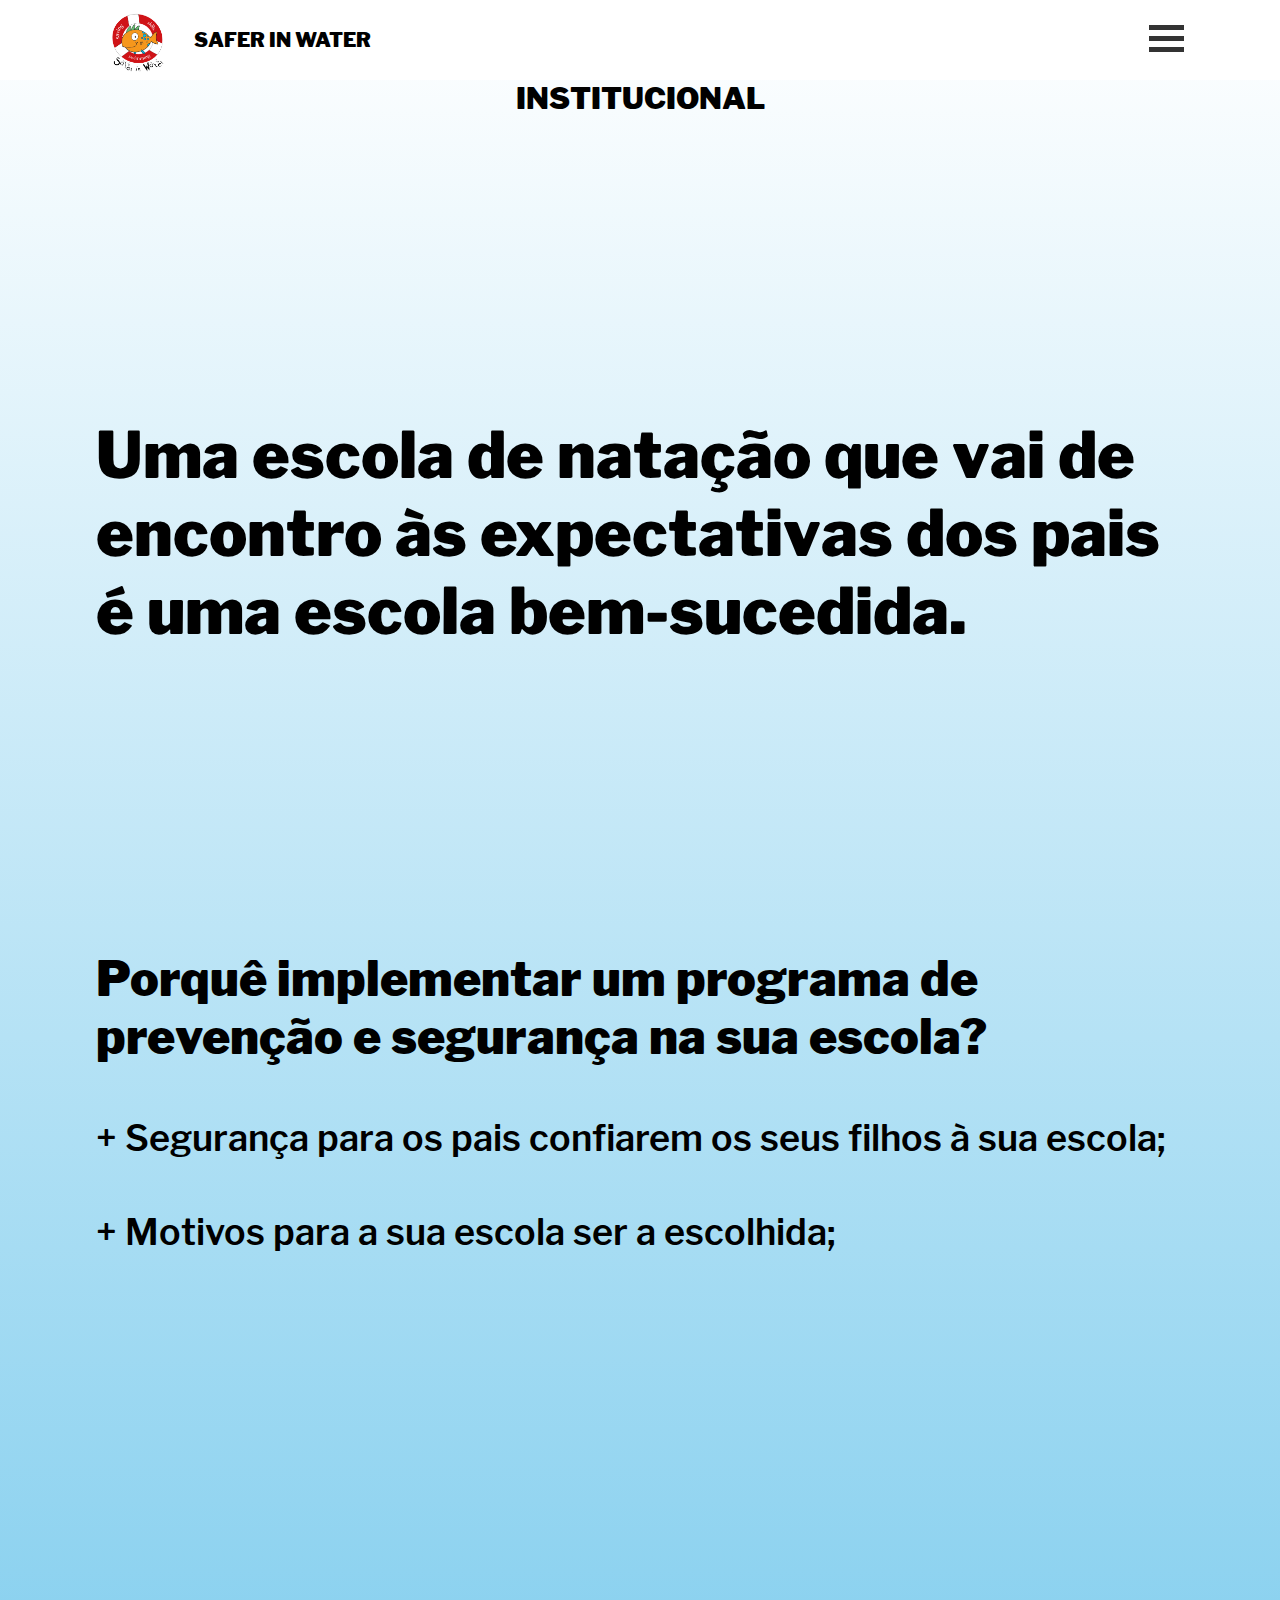
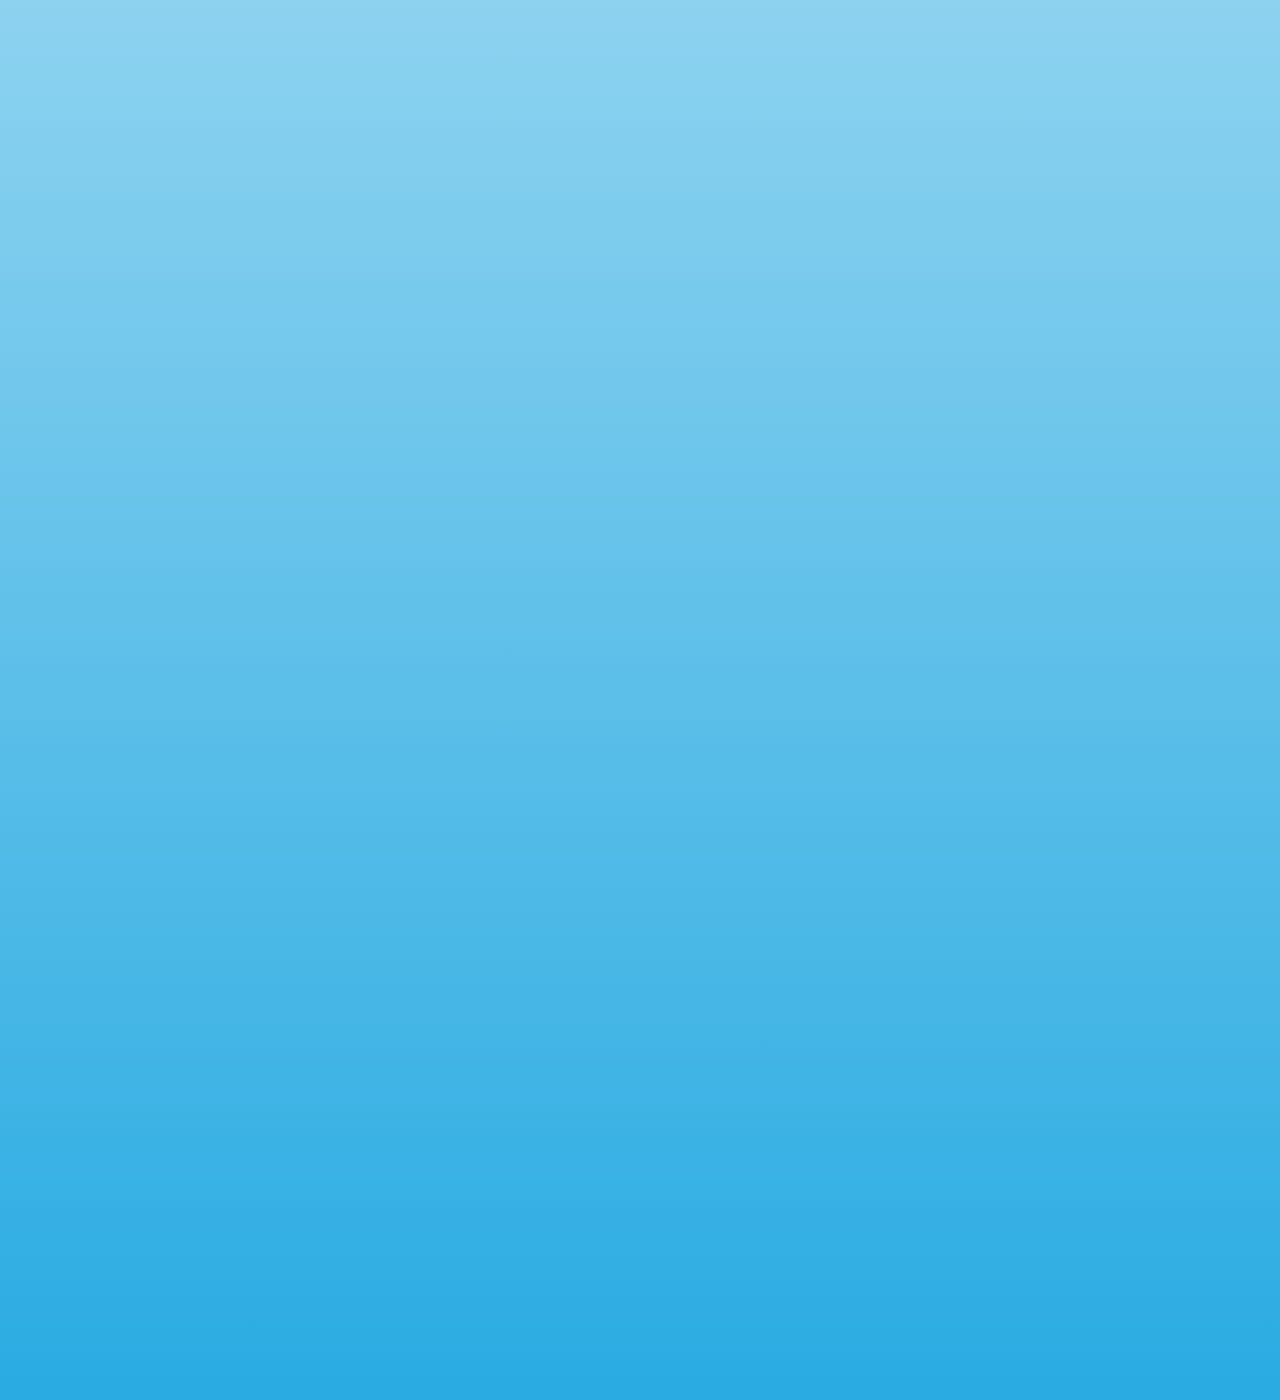
<file: institucional.html>
<!DOCTYPE html>
<html>
    
    <head>
        <meta charset="utf-8">
       <!-- <meta http-equiv="X-UA-Compatible" content="IE=edge"> -->
        <meta name="viewport" content="width=device-width, initial-scale=1.0">
        <title>Safer In Water</title>
        <meta name="SAFER IN WATER">
        <link rel="stylesheet" href="institucional.css">
        <link rel="stylesheet" href="bower_components/aos/dist/aos.css" />
    </head>
    <body>
        <div id="sidenavbar"><a id="pais">PAIS</a><a id="educadores">EDUCADORES</a><a id="institucional">INSTITUCIONAL</a></div>
       <div id="main"> 
        
    
        <div id="barra"><img id="logo" src="siw.png">
            <div id="siw">SAFER IN WATER</div>  
            
            
                <div class="dropdown">
                    
                    
                    
                    
        <!--            <button onclick="myFunction()" class="dropbtn">Dropdown</button>   -->
                    
                    
                    <div class="container" onclick="myFunction(); functiontwo(x)">
                          <div class="bar1"></div>
                          <div class="bar2"></div>
                          <div class="bar3"></div>
                    </div>
                    
                    
                    
                    
                      <div id="myDropdown" class="dropdown-content">
                        <a href="#home">Home</a>
                        <a href="#about">About</a>
                        <a href="#contact">Contact</a>
                      </div>
                </div>
                
        </div>
          
        
            
        <div id="hero">
                <div id="tituloinstitucional">INSTITUCIONAL</div>
            
            <div id="descricaoinstitucional">Uma escola de natação que vai de encontro às expectativas dos pais é uma escola bem-sucedida.</div>
            
            <div id="why">
                <div id="whytitulo">Porquê implementar um programa de prevenção e segurança na sua escola?</div>
                <div id="why01">+ Segurança para os pais confiarem os seus filhos à sua escola;</div>
                <div id="why02">+ Motivos para a sua escola ser a escolhida;</div>
                <div id="why03"></div>
            </div>
            
            
        </div>
            
        </div>
        
        
        <script src="bower_components/aos/dist/aos.js"></script>
        <script>AOS.init();</script>
        <script>
                    /* When the user clicks on the button, 
                    toggle between hiding and showing the dropdown content */
                    function myFunction() {
                        document.getElementById("myDropdown").classList.toggle("show");
                    }

                    // Close the dropdown if the user clicks outside of it
                    window.onclick = function(event) {
                      if (!event.target.matches('.container')) {

                        var dropdowns = document.getElementsByClassName("dropdown-content");
                        var i;
                        for (i = 0; i < dropdowns.length; i++) {
                          var openDropdown = dropdowns[i];
                          if (openDropdown.classList.contains('show')) {
                            openDropdown.classList.remove('show');
                          }
                        }
                      }
                    }
                    </script>
        
                <script>
                function functiontwo(x) {
                    x.classList.toggle("change");
                }
                </script>

        
    

        
    </body>
    
</html>
</file>
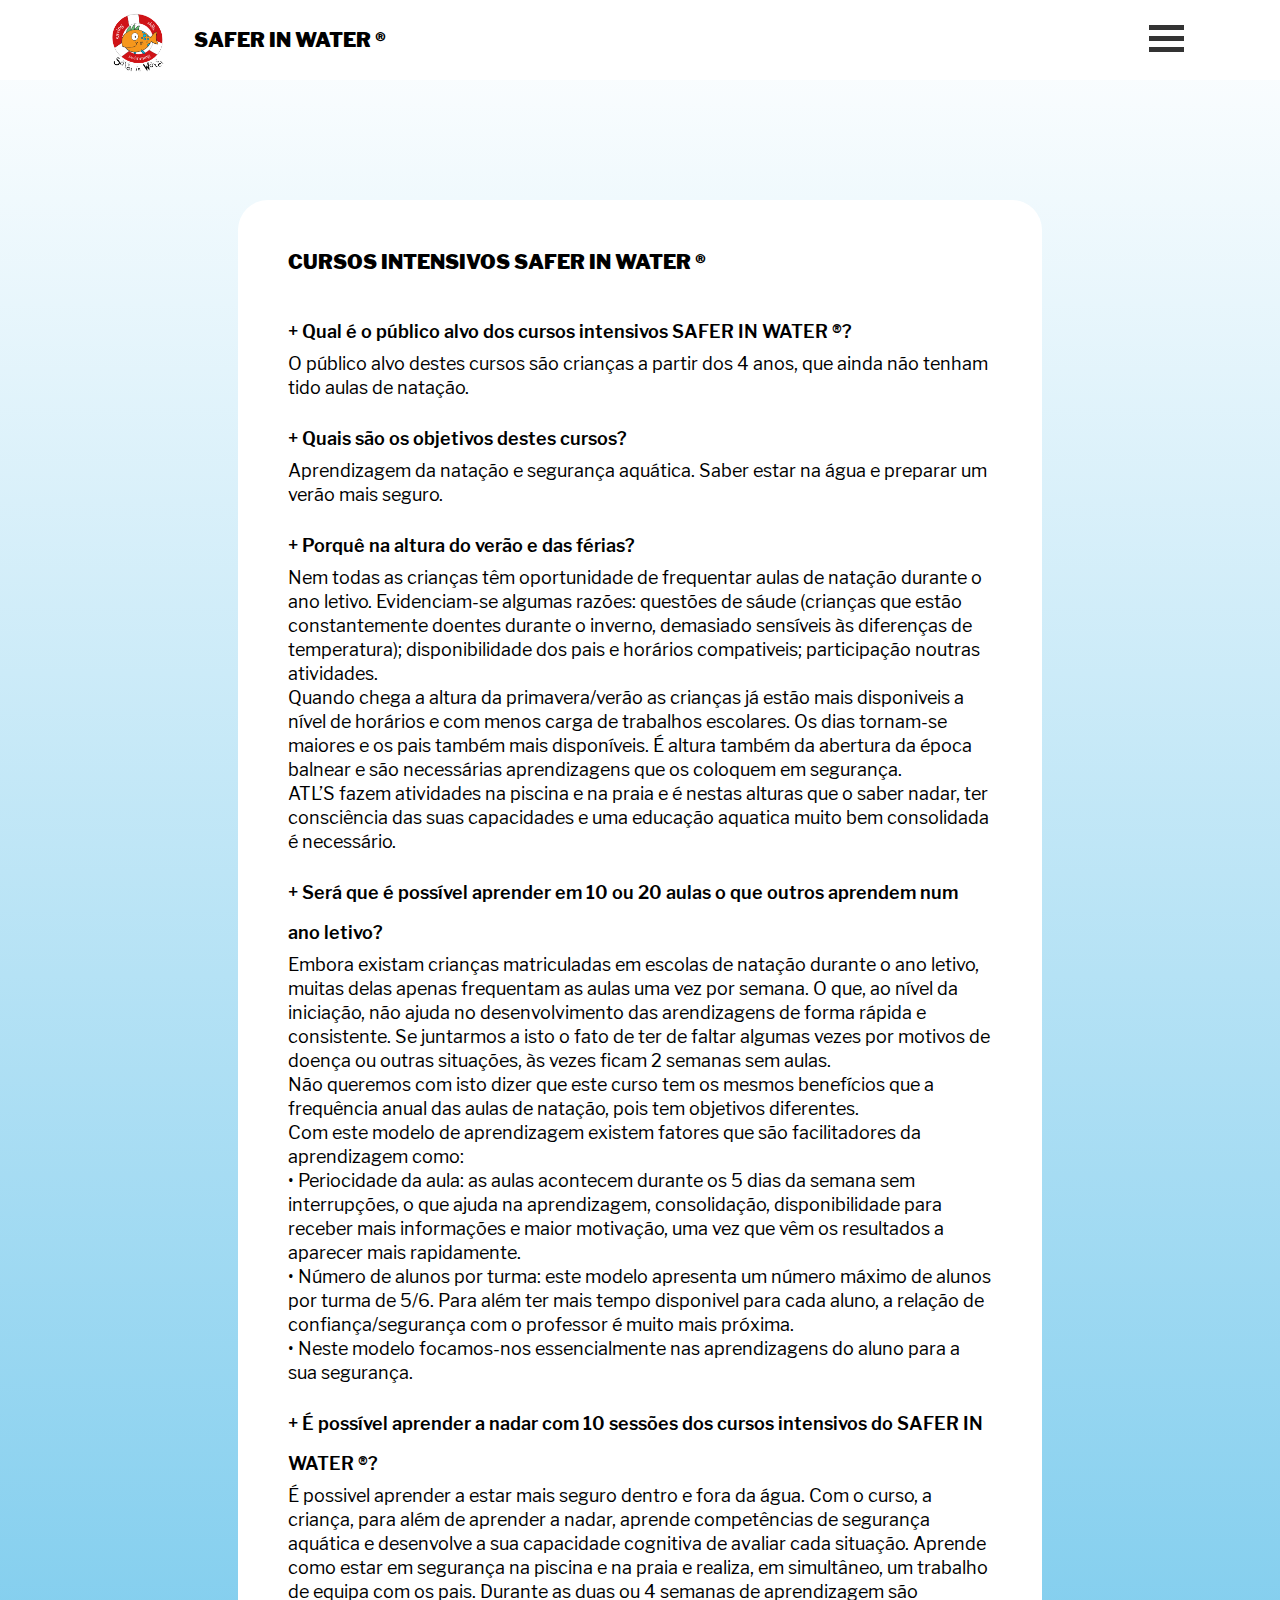
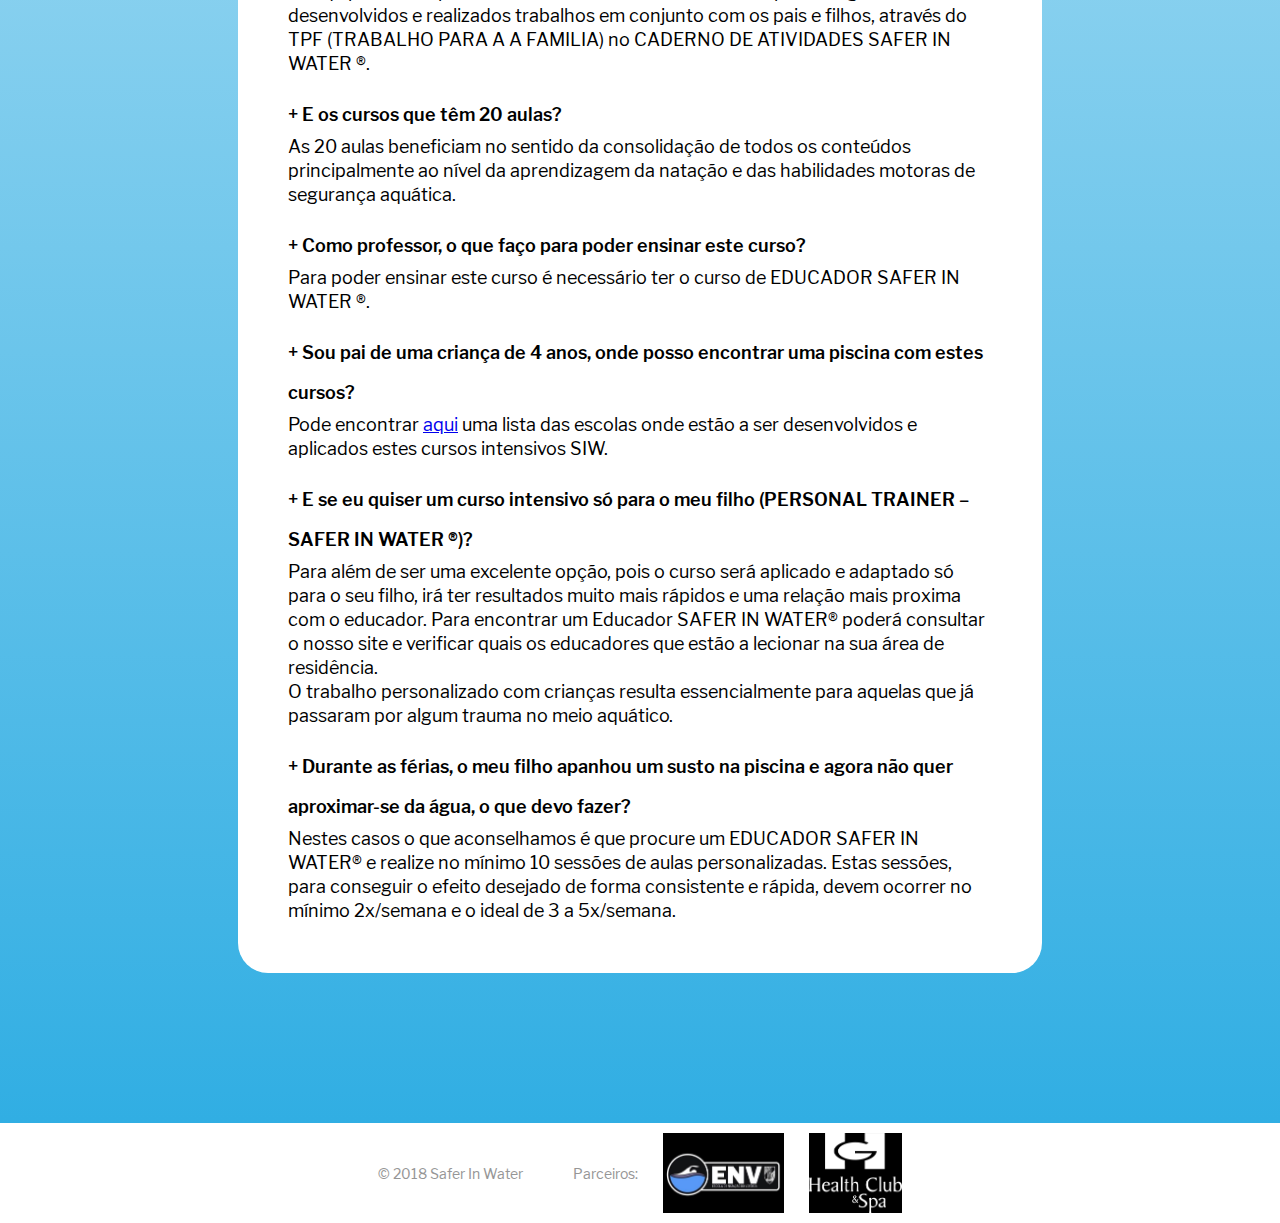
<file: oquesao.html>
<!DOCTYPE html>
<html>
    
    <head>
        <meta charset="utf-8">
       <!-- <meta http-equiv="X-UA-Compatible" content="IE=edge"> -->
        <meta name="viewport" content="width=device-width, initial-scale=1.0">
        <title>Safer In Water ®</title>
        <meta name="SAFER IN WATER®">
        <link rel="stylesheet" href="oquesao.css">
        <link rel="stylesheet" href="bower_components/aos/dist/aos.css" />
         <link rel="icon" type="image/png" href="siw.png">
    </head>
    <body>
        
        
        
    
        <div id="barra"><img id="logo" src="siw.png">
            <div id="siw">SAFER IN WATER ®</div>  
            
            
               <div class="dropdown">
                    
                    
                    
                    
        <!--            <button onclick="myFunction()" class="dropbtn">Dropdown</button>   -->
                    
                    
                    <div class="container" onclick="myFunction(); functiontwo(x)">
                          <div class="bar1"></div>
                          <div class="bar2"></div>
                          <div class="bar3"></div>
                    </div>
                    
                    
                    
                    
                      <div id="myDropdown" class="dropdown-content">
                        <a href="index.html">HOME</a>
                        <p>PROGRAMAS</p>
                        <a href="#pais">+ PAIS</a>
                          <a href="#educadores">+ EDUCADORES</a>
                          <a href="#institucional">+ INSTITUCIONAL</a>
                        <p>CURSOS INTENSIVOS</p>
                          <a href="oquesao.html">+ O QUE SÃO?</a>
                          <a href="#calendario">+ CALENDÁRIO</a>
                          <a href="#sobrenos">SOBRE NÓS</a>
                          <a href="galeria.html">GALERIA</a>
                          <a href="#blog">BLOG</a>
                          <a href="#loja">LOJA</a>
                          <a href="#contactos">CONTACTOS</a>
                      </div>
                </div>
                
        </div>
          
        <div id="main">
        <p1>CURSOS INTENSIVOS SAFER IN WATER ®</p1><br><br><br>
        <p2>+ Qual é o público alvo dos cursos intensivos SAFER IN WATER ®?</p2><br>
        <p3>O público alvo destes cursos são crianças a partir dos 4 anos, que ainda não tenham tido aulas de natação.</p3><br><br>
        <p2>+ Quais são os objetivos destes cursos?</p2><br>
        <p3>Aprendizagem da natação e segurança aquática. Saber estar na água e preparar um verão mais seguro.</p3><br><br>
        <p2>+ Porquê na altura do verão e das férias?</p2><br>
        <p3>Nem todas as crianças têm oportunidade de frequentar aulas de natação durante o ano letivo. Evidenciam-se algumas razões: questões de sáude (crianças que estão constantemente doentes durante o inverno, demasiado sensíveis às diferenças de temperatura); disponibilidade dos pais e horários compativeis; participação noutras atividades. <br> Quando chega a altura da primavera/verão as crianças já estão mais disponiveis a nível de horários e com menos carga de trabalhos escolares. Os dias tornam-se maiores e os pais também mais disponíveis. É altura também da abertura da época balnear e são necessárias aprendizagens que os coloquem em segurança. <br>ATL’S fazem atividades na piscina e na praia e é nestas alturas que o saber nadar, ter consciência das suas capacidades e uma educação aquatica muito bem consolidada é necessário.</p3><br><br>
        <p2>+ Será que é possível aprender em 10 ou 20 aulas o que outros aprendem num ano letivo?</p2><br>
        <p3>Embora existam crianças matriculadas em escolas de natação durante o ano letivo, muitas delas apenas frequentam as aulas uma vez por semana. O que, ao nível da iniciação, não ajuda no desenvolvimento das arendizagens de forma rápida e consistente. Se juntarmos a isto o fato de ter de faltar algumas vezes por motivos de doença ou outras situações, às vezes ficam 2 semanas sem aulas. <br> Não queremos com isto dizer que este curso tem os mesmos benefícios que a frequência anual das aulas de natação, pois tem objetivos diferentes. <br> Com este modelo de aprendizagem existem fatores que são facilitadores da aprendizagem como:<br>•	Periocidade da aula: as aulas acontecem durante os 5 dias da semana sem interrupções, o que ajuda na aprendizagem, consolidação, disponibilidade para receber mais informações e maior motivação, uma vez que vêm os resultados a aparecer mais rapidamente.<br>•	Número de alunos por turma: este modelo apresenta um número máximo de alunos por turma de 5/6. Para além ter mais tempo disponivel para cada aluno, a relação de confiança/segurança com o professor é muito mais próxima. <br>•	Neste modelo focamos-nos essencialmente nas aprendizagens do aluno para a sua segurança. 
</p3><br><br>
        <p2>+ É possível aprender a nadar com 10 sessões dos cursos intensivos do SAFER IN WATER ®?</p2><br>
        <p3>É possivel aprender a estar mais seguro dentro e fora da água. Com o curso, a criança, para além de aprender a nadar, aprende competências de segurança aquática e desenvolve a sua capacidade cognitiva de avaliar cada situação. Aprende como estar em segurança na piscina e na praia e realiza, em simultâneo, um trabalho de equipa com os pais. Durante as duas ou 4 semanas de aprendizagem são desenvolvidos e realizados trabalhos em conjunto com os pais e filhos, através do TPF (TRABALHO PARA A A FAMILIA) no CADERNO DE ATIVIDADES SAFER IN WATER ®.</p3><br><br>
        <p2>+ E os cursos que têm 20 aulas?</p2><br>
        <p3>As 20 aulas beneficiam no sentido da consolidação de todos os conteúdos principalmente ao nível da aprendizagem da natação e das habilidades motoras de segurança aquática.</p3><br><br>
        <p2>+ Como professor, o que faço para poder ensinar este curso?</p2><br>
        <p3>Para poder ensinar este curso é necessário ter o curso de EDUCADOR SAFER IN WATER ®.</p3><br><br>
        <p2>+ Sou pai de uma criança de 4 anos, onde posso encontrar uma piscina com estes cursos?</p2><br>
        <p3>Pode encontrar <a href="#">aqui</a> uma lista das escolas onde estão a ser desenvolvidos e aplicados estes cursos intensivos SIW.</p3><br><br>
        <p2>+ E se eu quiser um curso intensivo só para o meu filho (PERSONAL TRAINER – SAFER IN WATER ®)?</p2><br>
        <p3>Para além de ser uma excelente opção, pois o curso será aplicado e adaptado só para o seu filho, irá ter resultados muito mais rápidos e uma relação mais proxima com o educador. Para encontrar um Educador SAFER IN WATER® poderá consultar o nosso site e verificar quais os educadores que estão a lecionar na sua área de residência. <br>O trabalho personalizado com crianças resulta essencialmente para aquelas que já passaram por algum trauma no meio aquático.
</p3><br><br>
        <p2>+ Durante as férias, o meu filho apanhou um susto na piscina e agora não quer aproximar-se da água, o que devo fazer?</p2><br>
        <p3>Nestes casos o que aconselhamos é que procure um EDUCADOR SAFER IN WATER® e realize no mínimo 10 sessões de aulas personalizadas. Estas sessões, para conseguir o efeito desejado de forma consistente e rápida, devem ocorrer no mínimo 2x/semana e o ideal de 3 a 5x/semana.</p3>
        
        </div>
        <div id="footer">
                <div id="footercontentor">
                <div id="copyright">© 2018 Safer In Water</div>
                <div id="parceiros"><p id="parceirostext">Parceiros:</p><img id="logo1" src="env.jpg"><img id="logo2" src="hoteldeguimaraes.png"></div>
                </div>
            </div>
        
         <script>
                    /* When the user clicks on the button, 
                    toggle between hiding and showing the dropdown content */
                    function myFunction() {
                        document.getElementById("myDropdown").classList.toggle("show");
                    }

                    // Close the dropdown if the user clicks outside of it
                    window.onclick = function(event) {
                      if (!event.target.matches('.container')) {

                        var dropdowns = document.getElementsByClassName("dropdown-content");
                        var i;
                        for (i = 0; i < dropdowns.length; i++) {
                          var openDropdown = dropdowns[i];
                          if (openDropdown.classList.contains('show')) {
                            openDropdown.classList.remove('show');
                          }
                        }
                      }
                    }
                    </script>
            </body>
    
</html>
</file>
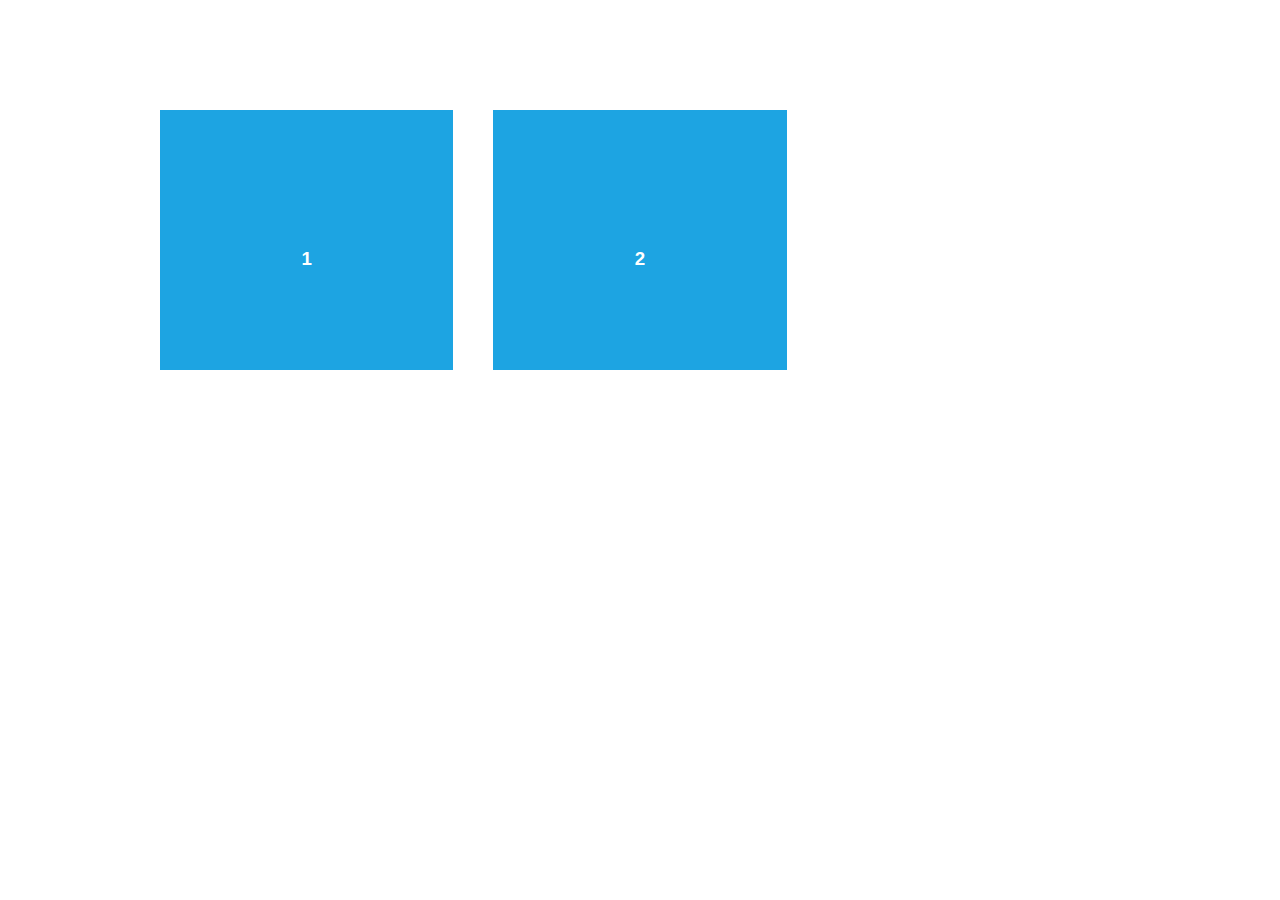
<file: bower_components/aos/demo/async.html>
<!DOCTYPE html>
<html>
  <head>
    <meta charset="utf-8">
    <title>AOS - Animate on scroll library</title>
    <meta name="viewport" content="width=device-width">
    <link rel="stylesheet" href="css/styles.css" />
    <link rel="stylesheet" href="../dist/aos.css" />
  </head>
  <body>
    <div id="aos-demo" class="aos-all"></div>

    <script src="../dist/aos.js"></script>
    <script>
      AOS.init({
        easing: 'ease-in-out-sine'
      });

      setInterval(addItem, 300);

      var itemsCounter = 1;
      var container = document.getElementById('aos-demo');

      function addItem () {
        if (itemsCounter > 42) return;
        var item = document.createElement('div');
        item.classList.add('aos-item');
        item.setAttribute('data-aos', 'fade-up');
        item.innerHTML = '<div class="aos-item__inner"><h3>' + itemsCounter + '</h3></div>';
        container.appendChild(item);
        itemsCounter++;
      }
    </script>
  </body>
</html>
</file>
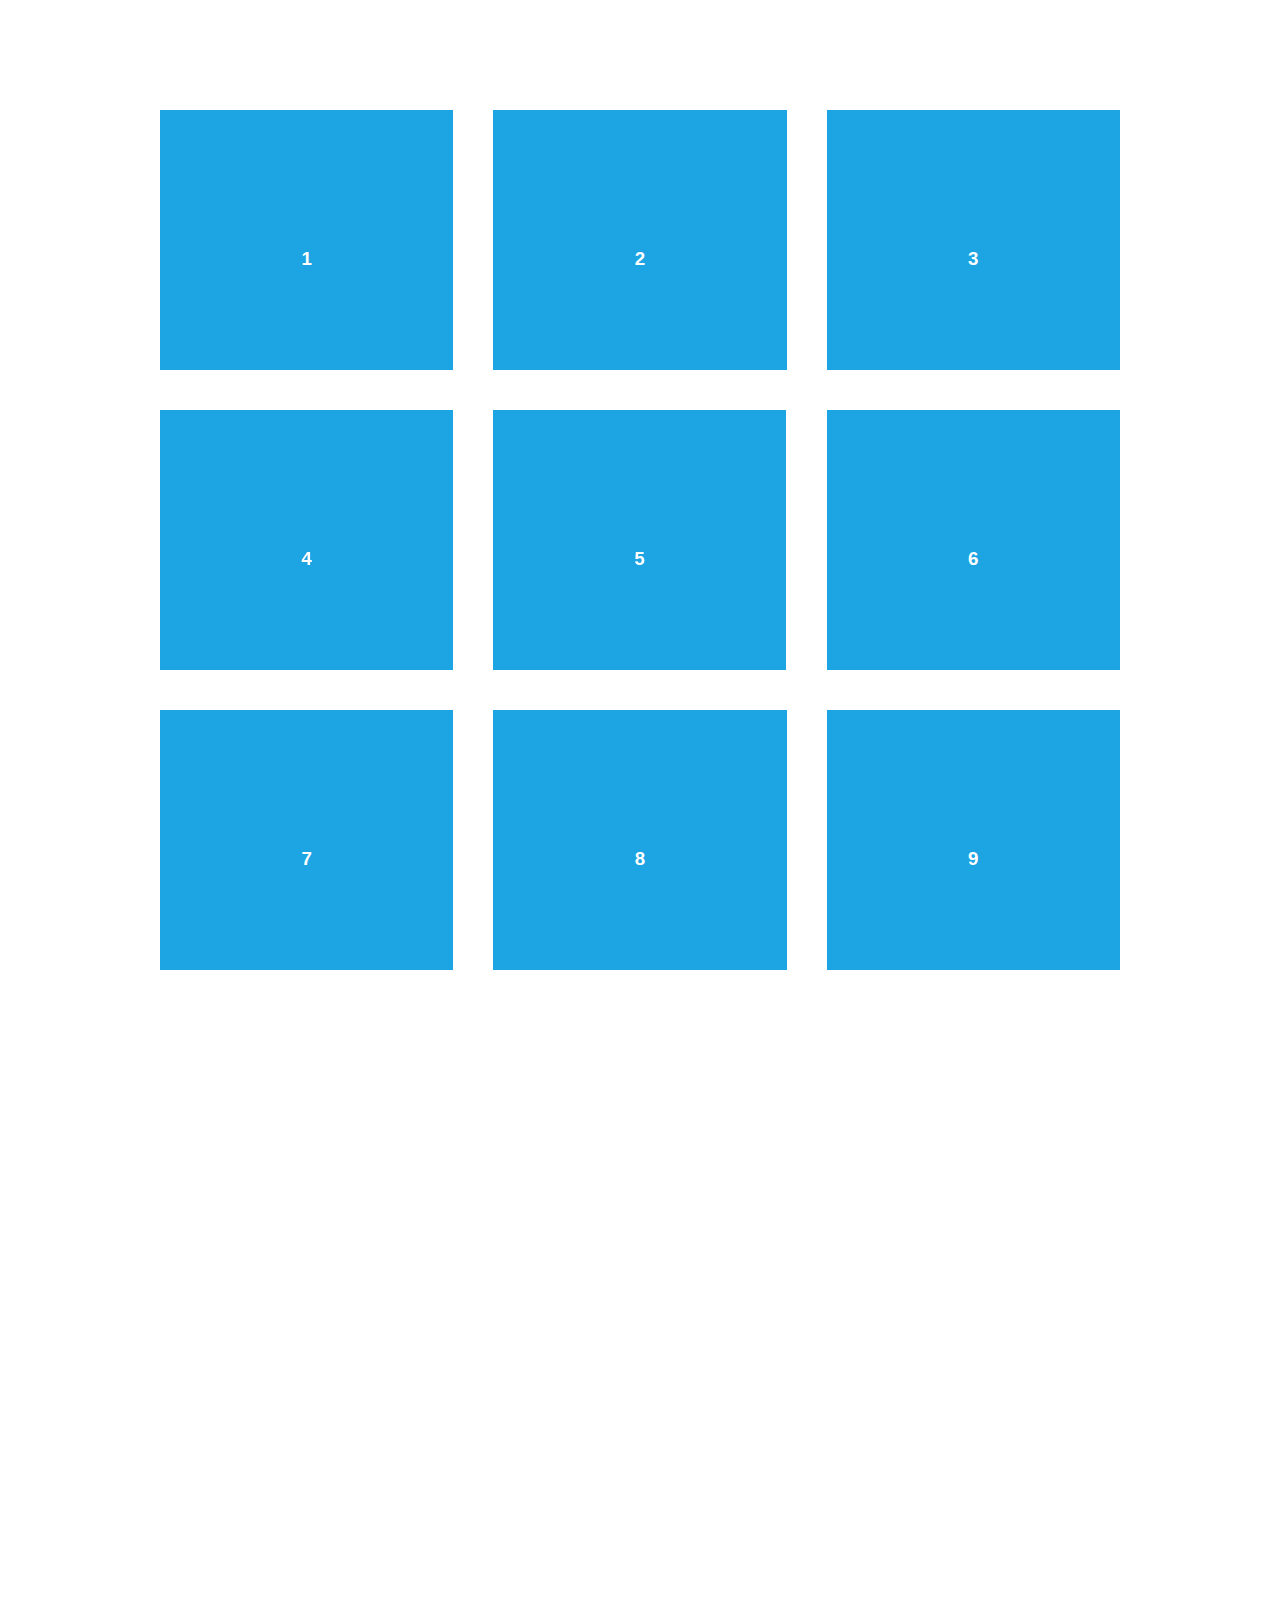
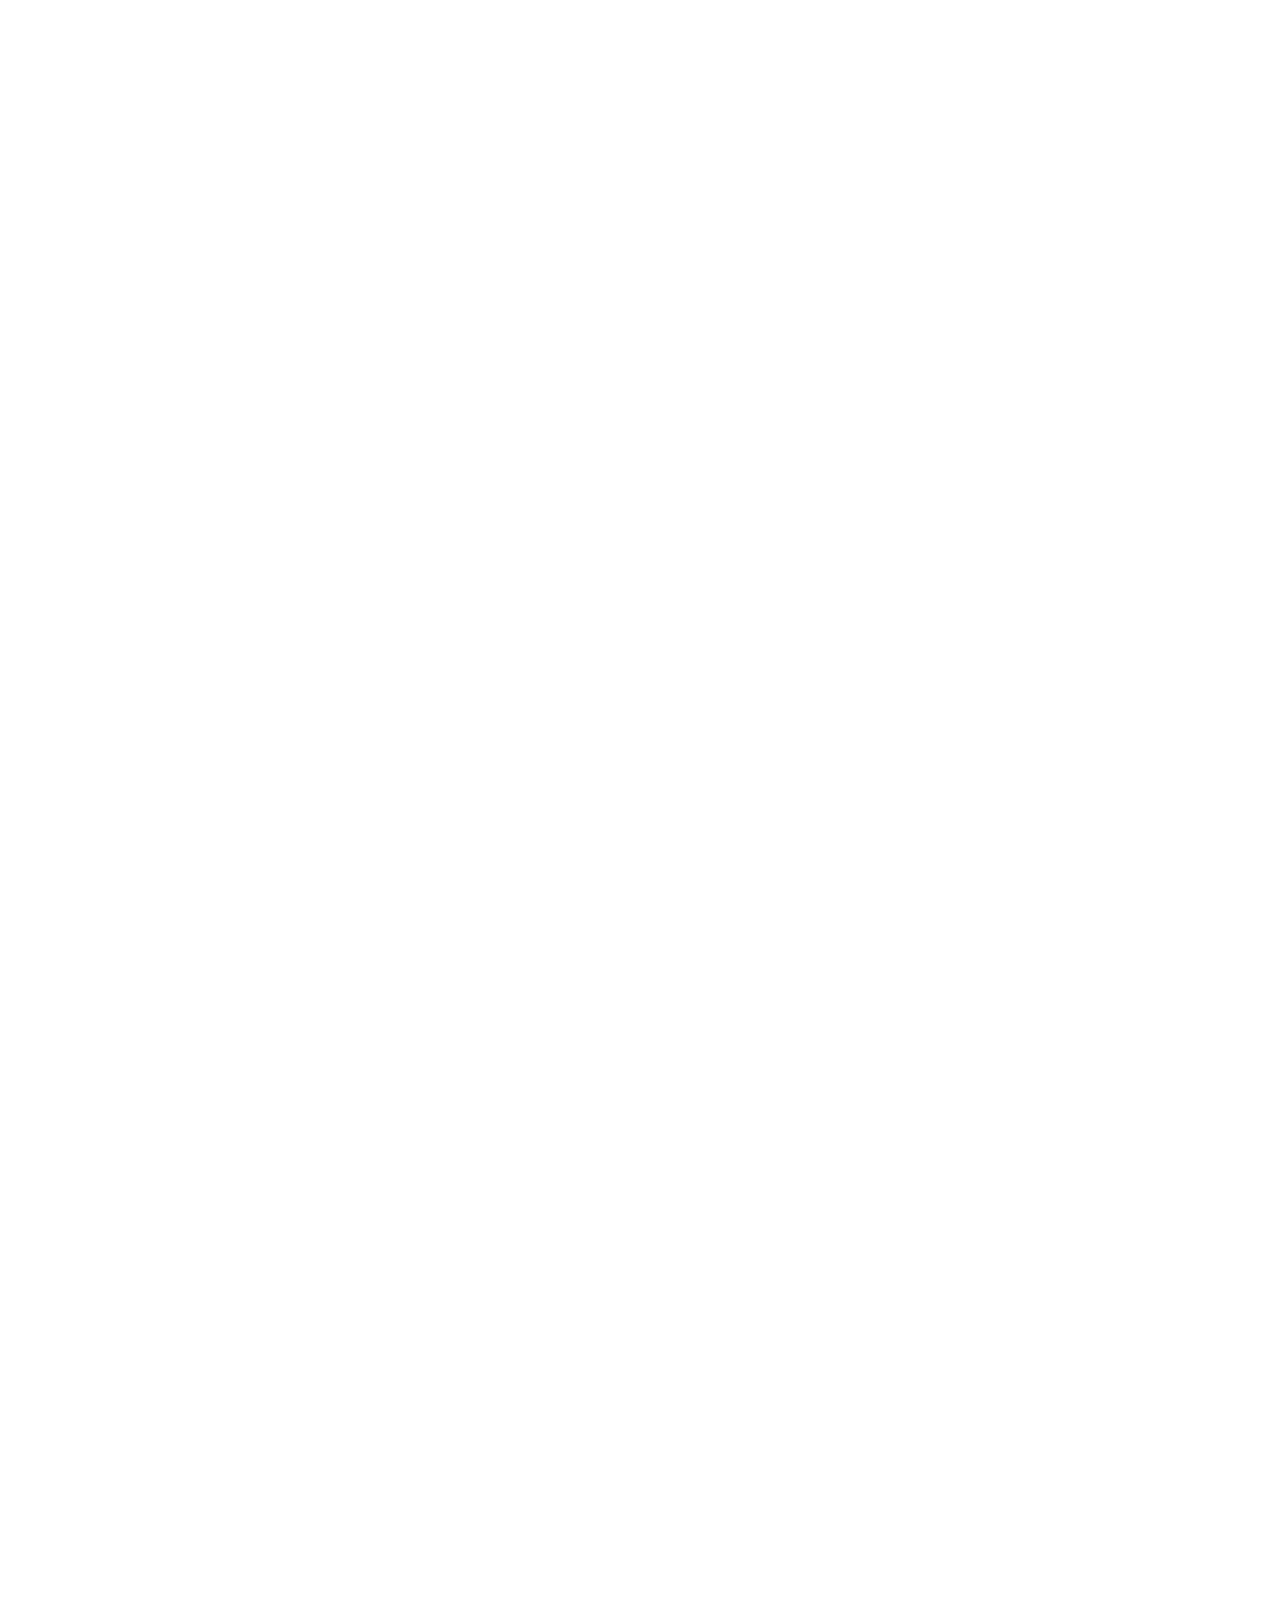
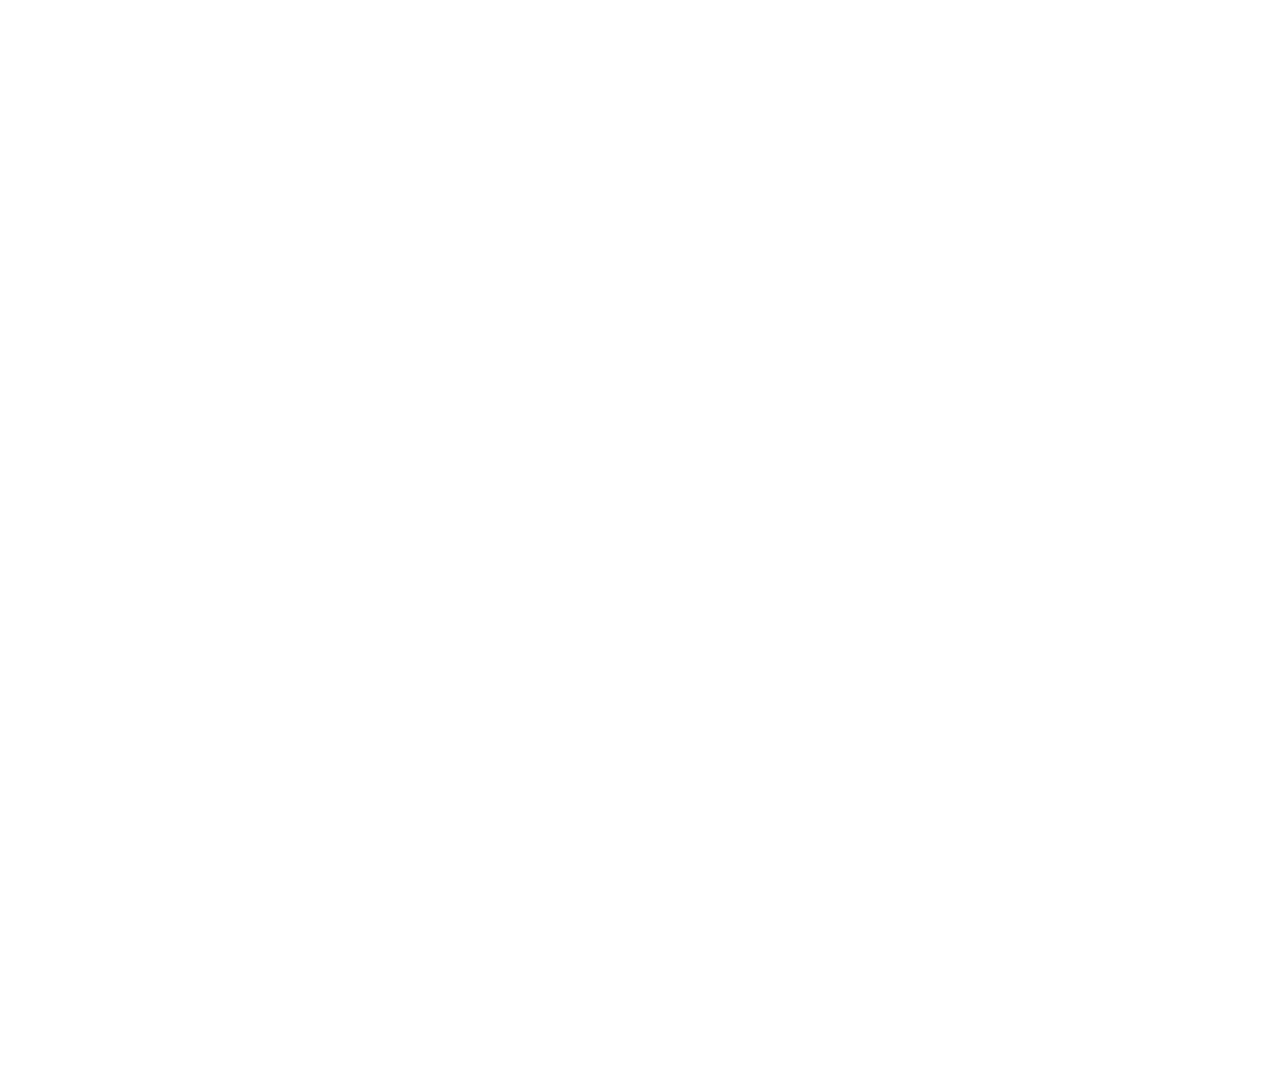
<file: bower_components/aos/demo/simple.html>
<!DOCTYPE html>
<html>
  <head>
    <meta charset="utf-8">
    <title>AOS - Animate on scroll library</title>
    <meta name="viewport" content="width=device-width">
    <link rel="stylesheet" href="css/styles.css" />
    <link rel="stylesheet" href="../dist/aos.css" />
    <!--[if lt IE 9]>
    <script src="//html5shiv.googlecode.com/svn/trunk/html5.js"></script>
    <![endif]-->
  </head>
  <body>
    <div id="transcroller-body" class="aos-all">
      <div class="aos-item" data-aos="fade-up">
        <div class="aos-item__inner"><h3>1</h3></div>
      </div>
      <div class="aos-item" data-aos="fade-down">
        <div class="aos-item__inner"><h3>2</h3></div>
      </div>
      <div class="aos-item" data-aos="zoom-out-down">
        <div class="aos-item__inner"><h3>3</h3></div>
      </div>
      <div class="aos-item" data-aos="flip-down">
        <div class="aos-item__inner"><h3>4</h3></div>
      </div>
      <div class="aos-item" data-aos="flip-up">
        <div class="aos-item__inner"><h3>5</h3></div>
      </div>
      <div class="aos-item" data-aos="fade-down">
        <div class="aos-item__inner"><h3>6</h3></div>
      </div>
      <div class="aos-item" data-aos="fade-in">
        <div class="aos-item__inner"><h3>7</h3></div>
      </div>
      <div class="aos-item" data-aos="fade-down">
        <div class="aos-item__inner"><h3>8</h3></div>
      </div>
      <div class="aos-item" data-aos="fade-in">
        <div class="aos-item__inner"><h3>9</h3></div>
      </div>
      <div class="aos-item" data-aos="fade-down">
        <div class="aos-item__inner"><h3>10</h3></div>
      </div>
      <div class="aos-item" data-aos="fade-up">
        <div class="aos-item__inner"><h3>11</h3></div>
      </div>
      <div class="aos-item" data-aos="fade-down">
        <div class="aos-item__inner"><h3>12</h3></div>
      </div>
      <div class="aos-item" data-aos="fade-in">
        <div class="aos-item__inner"><h3>13</h3></div>
      </div>
      <div class="aos-item" data-aos="fade-up">
        <div class="aos-item__inner"><h3>14</h3></div>
      </div>
      <div class="aos-item" data-aos="fade-in">
        <div class="aos-item__inner"><h3>15</h3></div>
      </div>
      <div class="aos-item" data-aos="fade-up">
        <div class="aos-item__inner"><h3>16</h3></div>
      </div>
      <div class="aos-item" data-aos="fade-down">
        <div class="aos-item__inner"><h3>17</h3></div>
      </div>
      <div class="aos-item" data-aos="fade-up">
        <div class="aos-item__inner"><h3>18</h3></div>
      </div>
      <div class="aos-item" data-aos="zoom-out">
        <div class="aos-item__inner"><h3>19</h3></div>
      </div>
      <div class="aos-item" data-aos="fade-up">
        <div class="aos-item__inner"><h3>20</h3></div>
      </div>
      <div class="aos-item" data-aos="zoom-out">
        <div class="aos-item__inner"><h3>21</h3></div>
      </div>
      <div class="aos-item" data-aos="fade-in">
        <div class="aos-item__inner"><h3>22</h3></div>
      </div>
      <div class="aos-item" data-aos="zoom-out-up">
        <div class="aos-item__inner"><h3>23</h3></div>
      </div>
      <div class="aos-item" data-aos="zoom-out-down">
        <div class="aos-item__inner"><h3>24</h3></div>
      </div>
      <div class="aos-item" data-aos="fade-in">
        <div class="aos-item__inner"><h3>25</h3></div>
      </div>
      <div class="aos-item" data-aos="fade-in">
        <div class="aos-item__inner"><h3>26</h3></div>
      </div>
      <div class="aos-item" data-aos="fade-in">
        <div class="aos-item__inner"><h3>27</h3></div>
      </div>
      <div class="aos-item" data-aos="fade-in">
        <div class="aos-item__inner"><h3>28</h3></div>
      </div>
      <div class="aos-item" data-aos="fade-in">
        <div class="aos-item__inner"><h3>29</h3></div>
      </div>
      <div class="aos-item" data-aos="fade-in">
        <div class="aos-item__inner"><h3>30</h3></div>
      </div>
      <div class="aos-item" data-aos="fade-in">
        <div class="aos-item__inner"><h3>31</h3></div>
      </div>
      <div class="aos-item" data-aos="fade-in">
        <div class="aos-item__inner"><h3>32</h3></div>
      </div>
      <div class="aos-item" data-aos="fade-in">
        <div class="aos-item__inner"><h3>33</h3></div>
      </div>
      <div class="aos-item" data-aos="fade-in">
        <div class="aos-item__inner"><h3>34</h3></div>
      </div>
      <div class="aos-item" data-aos="fade-in">
        <div class="aos-item__inner"><h3>35</h3></div>
      </div>
      <div class="aos-item" data-aos="fade-in">
        <div class="aos-item__inner"><h3>36</h3></div>
      </div>
      <div class="aos-item" data-aos="fade-in">
        <div class="aos-item__inner"><h3>37</h3></div>
      </div>
      <div class="aos-item" data-aos="fade-in">
        <div class="aos-item__inner"><h3>38</h3></div>
      </div>
      <div class="aos-item" data-aos="fade-in">
        <div class="aos-item__inner"><h3>39</h3></div>
      </div>
      <div class="aos-item" data-aos="fade-in">
        <div class="aos-item__inner"><h3>40</h3></div>
      </div>
      <div class="aos-item" data-aos="fade-in">
        <div class="aos-item__inner"><h3>41</h3></div>
      </div>
      <div class="aos-item" data-aos="fade-in">
        <div class="aos-item__inner"><h3>42</h3></div>
      </div>
    </div>

    <script src="../dist/aos.js"></script>
    <script>
      AOS.init({
        easing: 'ease-in-out-sine'
      });
    </script>

    <!-- <script src="//cdnjs.cloudflare.com/ajax/libs/require.js/2.1.11/require.min.js"></script>
    <script>
      requirejs.config({
          baseUrl: '../dist',
      });

      require(['aos'], function(AOS){
          AOS.init({
              easing: 'ease-in-out-sine'
          });
      });
    </script> -->
  </body>
</html>
</file>
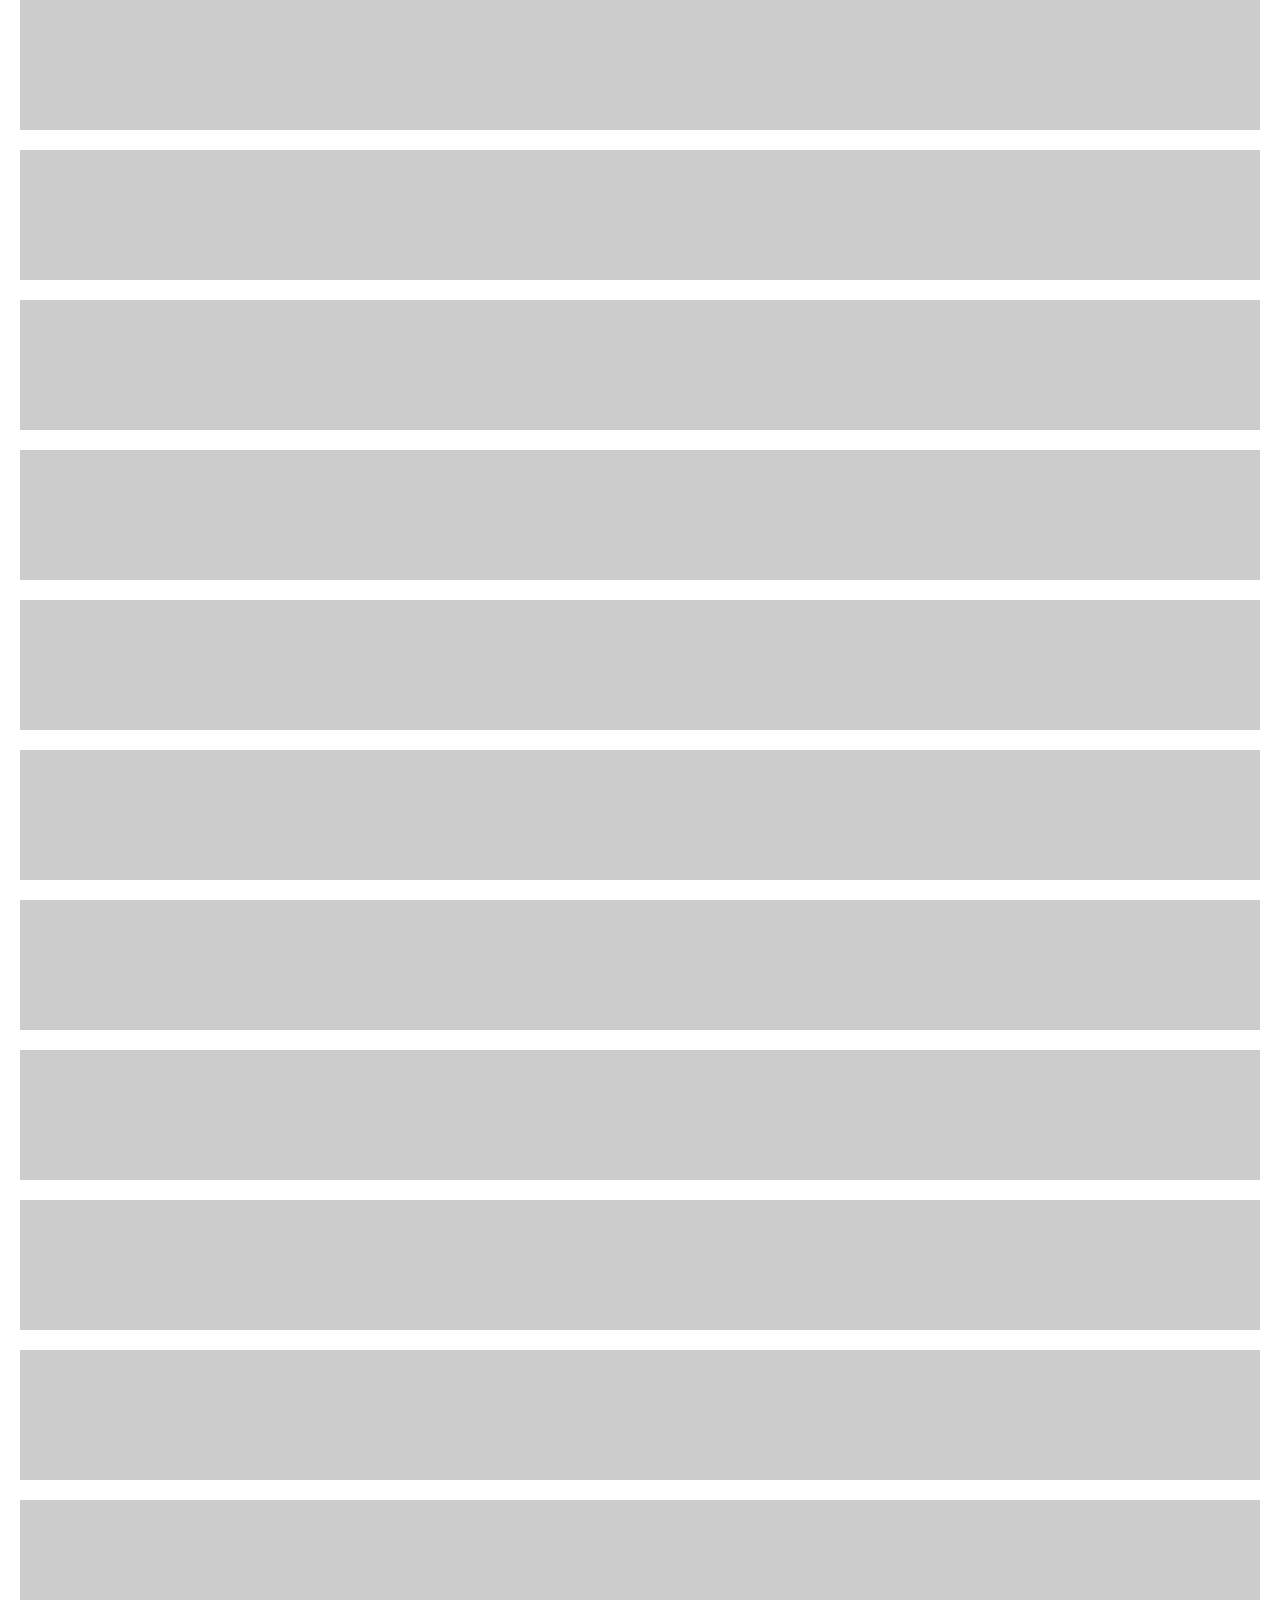
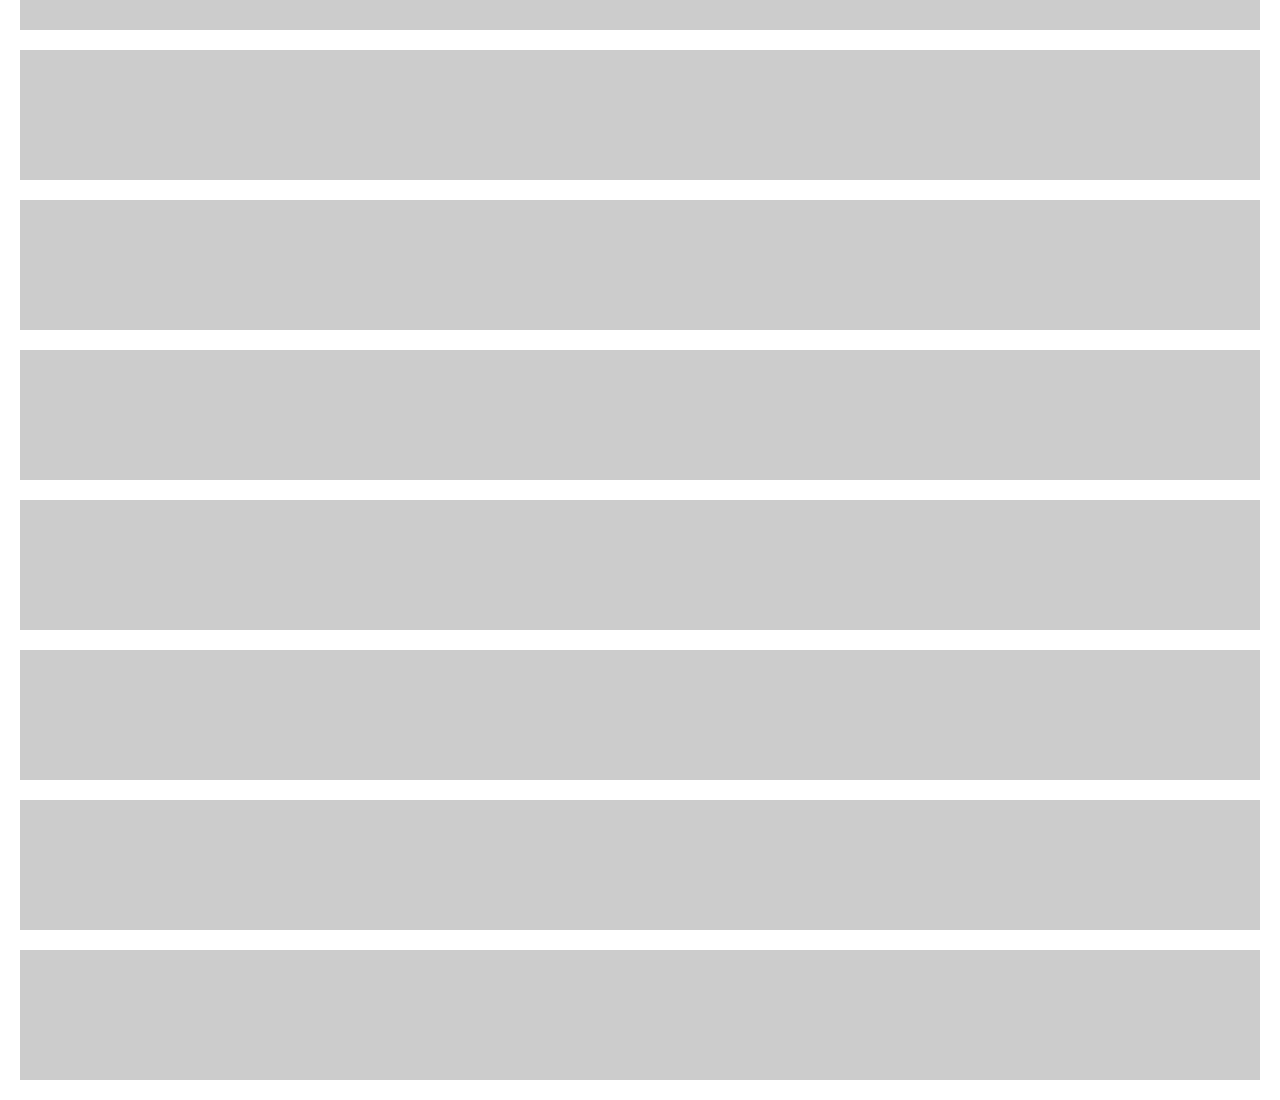
<file: bower_components/aos/test/fixtures/aos-offset.fixture.html>
<!DOCTYPE html>
<html>
  <head>
    <title></title>
    <style type="text/css">
      * {box-sizing: border-box;}
      body {
        margin: 0; padding: 0 20px; text-align: center;
      }
      .aos-item {
        width: 100%; height: 130px; margin: 0 0 20px 0; background: #ccc;
      }
    </style>
  </head>
  <body class="body">
    <div class="aos-item aos-item--1" data-aos-offset="50" data-aos="fade"></div>
    <div class="aos-item aos-item--2" data-aos-offset="50" data-aos="fade-up"></div>
    <div class="aos-item aos-item--3" data-aos-offset="50" data-aos="fade-down"></div>
    <div class="aos-item aos-item--4" data-aos-offset="50" data-aos="fade-left"></div>
    <div class="aos-item aos-item--5" data-aos-offset="50" data-aos="fade-right"></div>
    <div class="aos-item aos-item--6" data-aos-offset="50" data-aos="flip-up"></div>
    <div class="aos-item aos-item--7" data-aos-offset="50" data-aos="flip-down"></div>
    <div class="aos-item aos-item--8" data-aos-offset="50" data-aos="flip-left"></div>
    <div class="aos-item aos-item--9" data-aos-offset="50" data-aos="flip-right"></div>
    <div class="aos-item aos-item--10" data-aos-offset="50" data-aos="zoom-in"></div>
    <div class="aos-item aos-item--11" data-aos-offset="50" data-aos="zoom-in-up"></div>
    <div class="aos-item aos-item--12" data-aos-offset="50" data-aos="zoom-in-down"></div>
    <div class="aos-item aos-item--13" data-aos-offset="50" data-aos="zoom-in-left"></div>
    <div class="aos-item aos-item--14" data-aos-offset="50" data-aos="zoom-in-right"></div>
    <div class="aos-item aos-item--15" data-aos-offset="50" data-aos="slide-up"></div>
    <div class="aos-item aos-item--16" data-aos-offset="50" data-aos="slide-down"></div>
    <div class="aos-item aos-item--17" data-aos-offset="50" data-aos="slide-left"></div>
    <div class="aos-item aos-item--18" data-aos-offset="50" data-aos="slide-right"></div>
  </body>
</html>
</file>
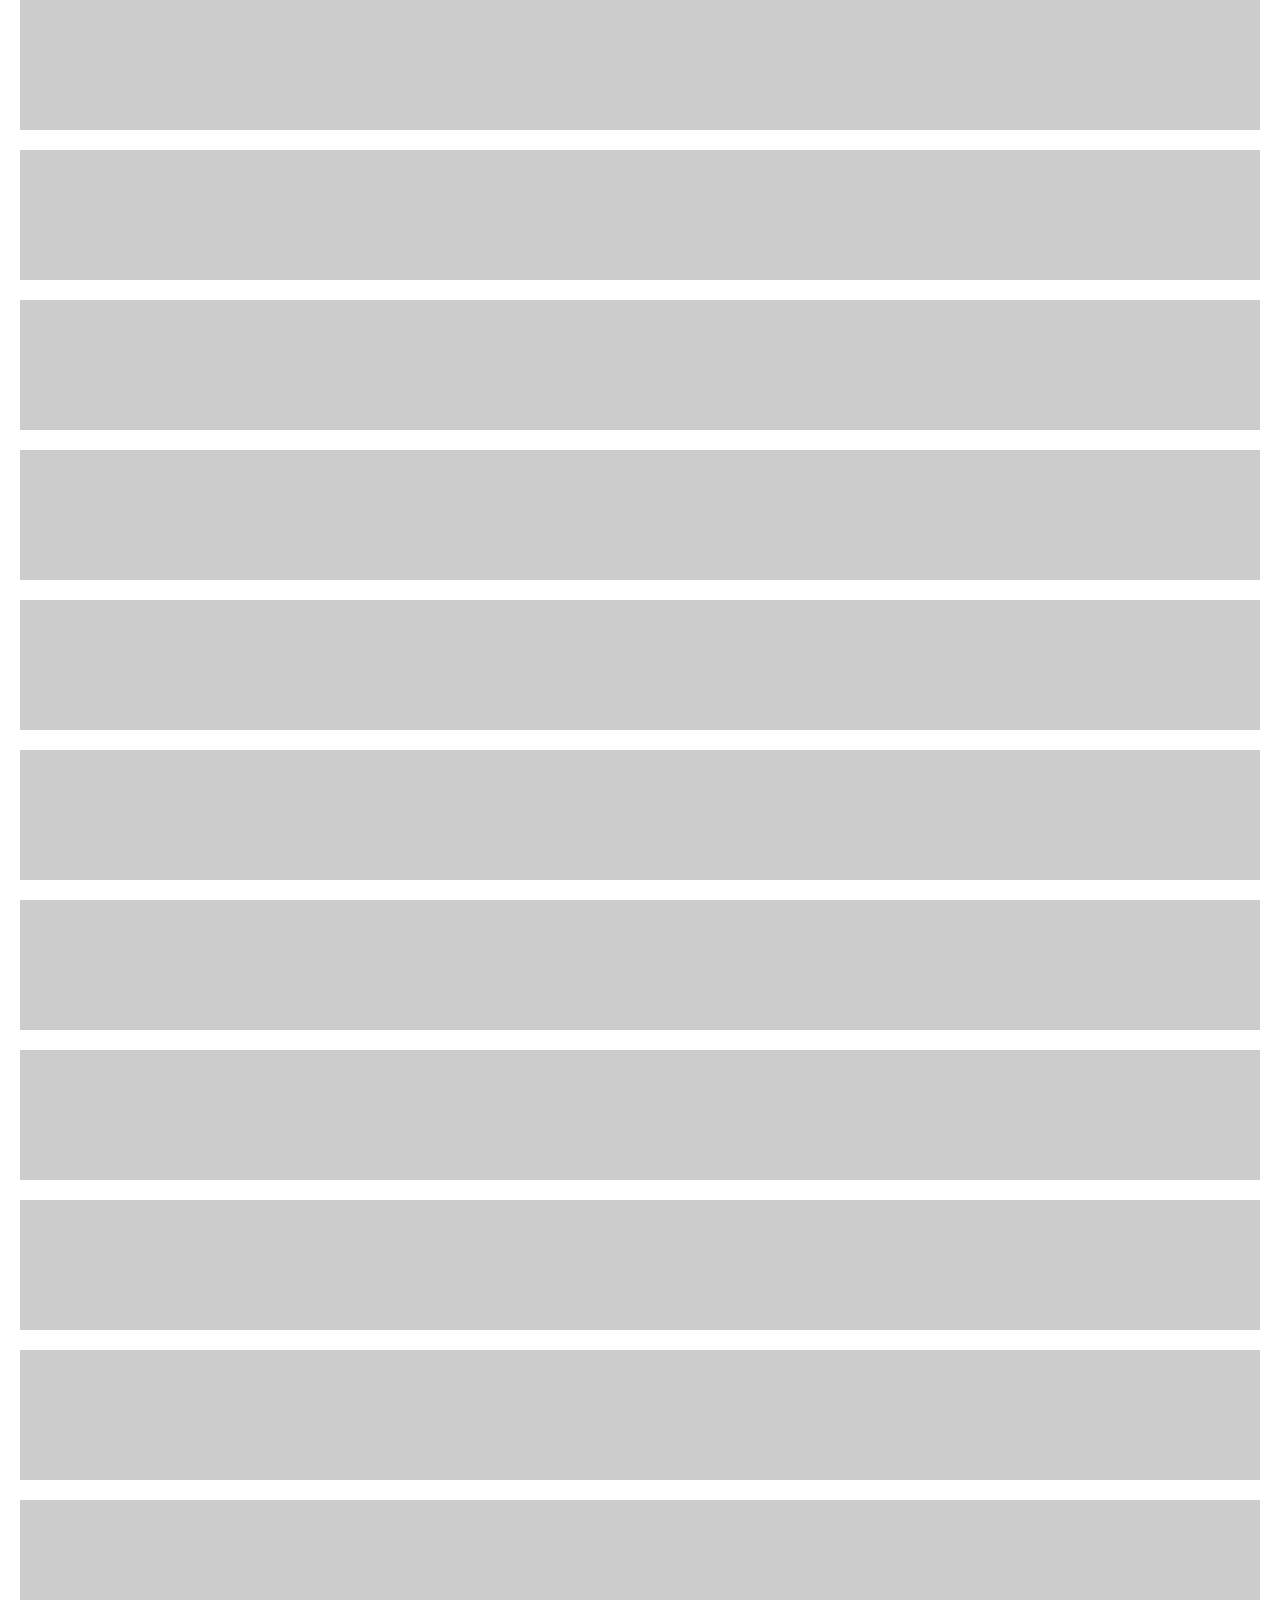
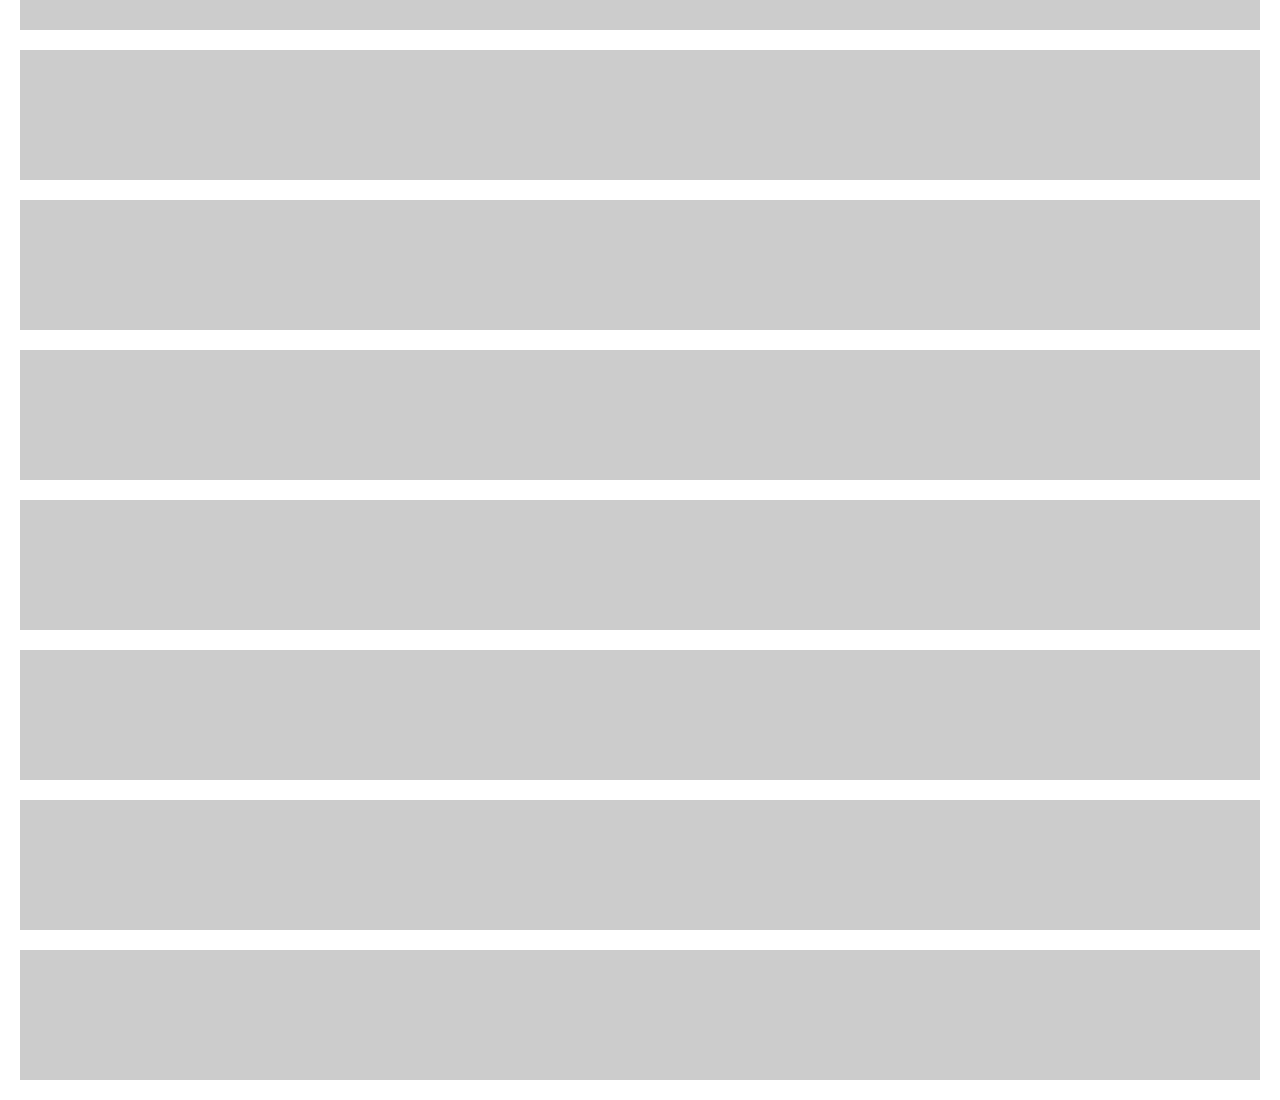
<file: bower_components/aos/test/fixtures/aos.fixture.html>
<!DOCTYPE html>
<html>
  <head>
    <title></title>
    <style type="text/css">
      * {box-sizing: border-box;}
      body {
        margin: 0; padding: 0 20px; text-align: center;
      }
      .aos-item {
        width: 100%; height: 130px; margin: 0 0 20px 0; background: #ccc;
      }
    </style>
  </head>
  <body class="body">
    <div class="aos-item aos-item--1" data-aos="fade"></div>
    <div class="aos-item aos-item--2" data-aos="fade-up"></div>
    <div class="aos-item aos-item--3" data-aos="fade-down"></div>
    <div class="aos-item aos-item--4" data-aos="fade-left"></div>
    <div class="aos-item aos-item--5" data-aos="fade-right"></div>
    <div class="aos-item aos-item--6" data-aos="flip-up"></div>
    <div class="aos-item aos-item--7" data-aos="flip-down"></div>
    <div class="aos-item aos-item--8" data-aos="flip-left"></div>
    <div class="aos-item aos-item--9" data-aos="flip-right"></div>
    <div class="aos-item aos-item--10" data-aos="zoom-in"></div>
    <div class="aos-item aos-item--11" data-aos="zoom-in-up"></div>
    <div class="aos-item aos-item--12" data-aos="zoom-in-down"></div>
    <div class="aos-item aos-item--13" data-aos="zoom-in-left"></div>
    <div class="aos-item aos-item--14" data-aos="zoom-in-right"></div>
    <div class="aos-item aos-item--15" data-aos="slide-up"></div>
    <div class="aos-item aos-item--16" data-aos="slide-down"></div>
    <div class="aos-item aos-item--17" data-aos="slide-left"></div>
    <div class="aos-item aos-item--18" data-aos="slide-right"></div>
  </body>
</html>
</file>
<file: institucional.css>
@font-face {
    font-family: regular;
    src: url(fonte/regular.ttf);
}

@font-face {
    font-family: italico;
    src: url(fonte/italico.ttf);
}

@font-face {
    font-family: semibold;
    src: url(fonte/semibold.ttf);
}

@font-face {
    font-family: semibolditalico;
    src: url(fonte/semibolditalico.ttf);
}

@font-face {
    font-family: black;
    src: url(fonte/black.ttf);
}


body {
    display: flex;
    flex-direction: row;
    width: 100%;
    margin-left: auto;
    margin-right: auto;
    font-family: regular;
    background-image: linear-gradient(180deg, rgba(255,255,255,1), rgba(41,171,226,1));
    margin: 0;
}

#barra {
    position: fixed;
    display: flex;
    flex-direction: row;
    width: 85%;
    padding-left:7.5%;
    padding-right: 7.5%;
    margin-top: 0;
    height: 80px;
    background-color: rgba(255,255,255,1);
    z-index: 2;

}



/* BORGER */

.container {
    display: inline-block;
    cursor: pointer;
}

.bar1, .bar2, .bar3 {
    width: 35px;
    height: 5px;
    background-color: #333;
    margin: 6px 0;
    transition: 0.4s;
    pointer-events: none;

}

.change .bar1 {
    transform: rotate(-45deg) translate(-9px, 6px);
}

.change .bar2 {opacity: 0;}

.change .bar3 {
    transform: rotate(45deg) translate(-8px, -8px);
}

/* borger */

.dropdown {
    margin-top: auto;
    margin-bottom: auto;
    margin-left: auto;
    float: right;
    position: relative;
    display: inline-block;
    font-family: semibold;
}

.dropdown-content {
    display: none;
    position: absolute;
    background-color: #f1f1f1;
    min-width: 160px;
    overflow: auto;
    box-shadow: 0px 8px 16px 0px rgba(0,0,0,0.2);
    background-color: rgba(0,0,0,0.2);
    right: 0;
    z-index: 3;
}

.dropdown-content a {
    color: white;
    padding: 12px 16px;
    text-decoration: none;
    display: block;
}

.dropdown a:hover {background-color: #ddd;}

.show {display: block;}



#logo {
    height:80%;
    width:auto;
    padding: 1%;
}

#siw {
    font-family: black;
    text-align: center;
    font-size: 20px;
    color: black;
    padding: 1%;
    margin-top: auto;
    margin-bottom: auto;

}


#sidenavbar {
    display: flex;
    flex-direction: column;
    position: fixed;
    display: flex;
    margin-top: 
}


#main {
    display: flex;
    flex-direction: column;
    margin-left: auto;
    margin-right: auto;
    height: 3000px;
}

#hero {
    display: flex;
    flex-direction: column;
    width: 85%;
    height: 850px;
    margin-left:auto;
    margin-right: auto;
    margin-top: 80px;
}

#tituloinstitucional{
    font-size: 30px;
    font-family: black;
    text-align: center;
    margin-top: 0px;

}

#descricaoinstitucional{
    font-size: 64px;
    font-family: black;
    margin-top: 300px;
}

#whytitulo {
    margin-top: 300px;
    font-size: 48px;
    font-family: black;
}

#why01, #why02, why03 {
    margin-top: 50px;
    font-size: 36px;
    font-family: semibold;
}
</file>
<file: oquesao.css>
@font-face {
    font-family: regular;
    src: url(fonte/regular.ttf);
}

@font-face {
    font-family: italico;
    src: url(fonte/italico.ttf);
}

@font-face {
    font-family: semibold;
    src: url(fonte/semibold.ttf);
}

@font-face {
    font-family: semibolditalico;
    src: url(fonte/semibolditalico.ttf);
}

@font-face {
    font-family: black;
    src: url(fonte/black.ttf);
}


body {
    display: flex;
    flex-direction: column;
    width: 100%;
    margin-left: auto;
    margin-right: auto;
    font-family: regular;
    background-image: linear-gradient(180deg, rgba(255,255,255,1), rgba(41,171,226,1));
    margin: 0;
}

#main {
    height: auto;
    margin-top: 200px;
    width: 55%;
    margin-right: auto;
    margin-left: auto;
    margin-bottom: 100px;
    background-color: white;
    border-radius: 30px;
    padding: 50px;
    
}

#barra {
    position: fixed;
    display: flex;
    flex-direction: row;
    width: 85%;
    padding-left:7.5%;
    padding-right: 7.5%;
    margin-top: 0;
    height: 80px;
    background-color: rgba(255,255,255,1);
    z-index: 2;

}



/* BORGER */

.container {
    display: inline-block;
    cursor: pointer;
}

.bar1, .bar2, .bar3 {
    width: 35px;
    height: 5px;
    background-color: #333;
    margin: 6px 0;
    transition: 0.4s;
    pointer-events: none;

}

.change .bar1 {
    transform: rotate(-45deg) translate(-9px, 6px);
}

.change .bar2 {opacity: 0;}

.change .bar3 {
    transform: rotate(45deg) translate(-8px, -8px);
}

/* borger */

.dropdown {
    margin-top: auto;
    margin-bottom: auto;
    margin-left: auto;
    float: right;
    position: relative;
    display: inline-block;
    font-family: semibold;
    color: black;
}

.dropdown-content {
    display: none;
    position: absolute;
    background-color: white;
    min-width: 160px;
    overflow: auto;
    box-shadow: 0px 8px 16px 0px rgba(0,0,0,0.2);
    right: 0;
    z-index: 3;
    border-radius: 10px;
        width: 300px;
}

.dropdown-content a {
    color: black;
    padding: 12px 16px;
    text-decoration: none;
    display: block;
}

.dropdown a:hover {background-color: #ddd;}

.show {display: block;}
p{margin-left: 18px;}

#logo {
    height:80%;
    width:auto;
    padding: 1%;
}
#siw {
    font-family: black;
    text-align: center;
    font-size: 20px;
    color: black;
    padding: 1%;
    margin-top: auto;
    margin-bottom: auto;

}
p1 {
    font-family: black;
    font-size: 20px;
}
p2{
    font-family: semibold;
    font-size: 18px;
    line-height: 40px;
}
p3{
    font-family: regular;
    font-size: 18px;
    line-height: 24px;
}
#footer {
    color: black;
    font-family: regular;
    display: flex;
    flex-direction: row;
    height: 100px;
    margin-top: 50px;
    width: 100%;
    font-size: 14px;
    color: rgba(150,150,150,1);
    background-color: white;
    z-index: 10;
}

#footercontentor {
    display: flex;
    flex-direction: row;
    margin-left: auto;
    margin-right: auto;
}

#copyright {
    display: flex;
    flex-direction: row;
    margin-top: auto;
    margin-bottom: auto;
    margin-left: auto;
}

#parceiros {
    margin-left: 25px;
    display: flex;
    flex-direction: row;
}

#parceirostext {
    margin-left: 25px;
    margin-top: auto;
    margin-bottom: auto;
}

#logo1 {
    margin-left: 25px;
    height: 80px;
    margin-top: auto;
    margin-bottom: auto;
}

#logo2{
    margin-left: 25px;
    height: 80px;
    margin-right: auto;
    background-color: black;
    margin-top: auto;
    margin-bottom: auto;
}
</file>
<file: bower_components/aos/demo/css/styles.css>
body {
  font-family: Helvetica,Tahoma;
}

*,
*:before,
*:after {
  box-sizing: border-box;
}

.aos-all {
  width: 1000px;
  max-width: 98%;
  margin: 10vh auto 0 auto;
}

.aos-item {
  display: inline-block;
  float: left;
  width: 33.3333%;
  height: 300px;
  padding: 20px;
}

.aos-item__inner {
  position: relative;
  width: 100%;
  height: 100%;
  float: left;
  background: #1da4e2;
  line-height: 260px;
  text-align: center;
  color: #fff;
}

@media screen and (max-width: 800px) {
  .aos-item {
    width: 50%;
  }
}
</file>
